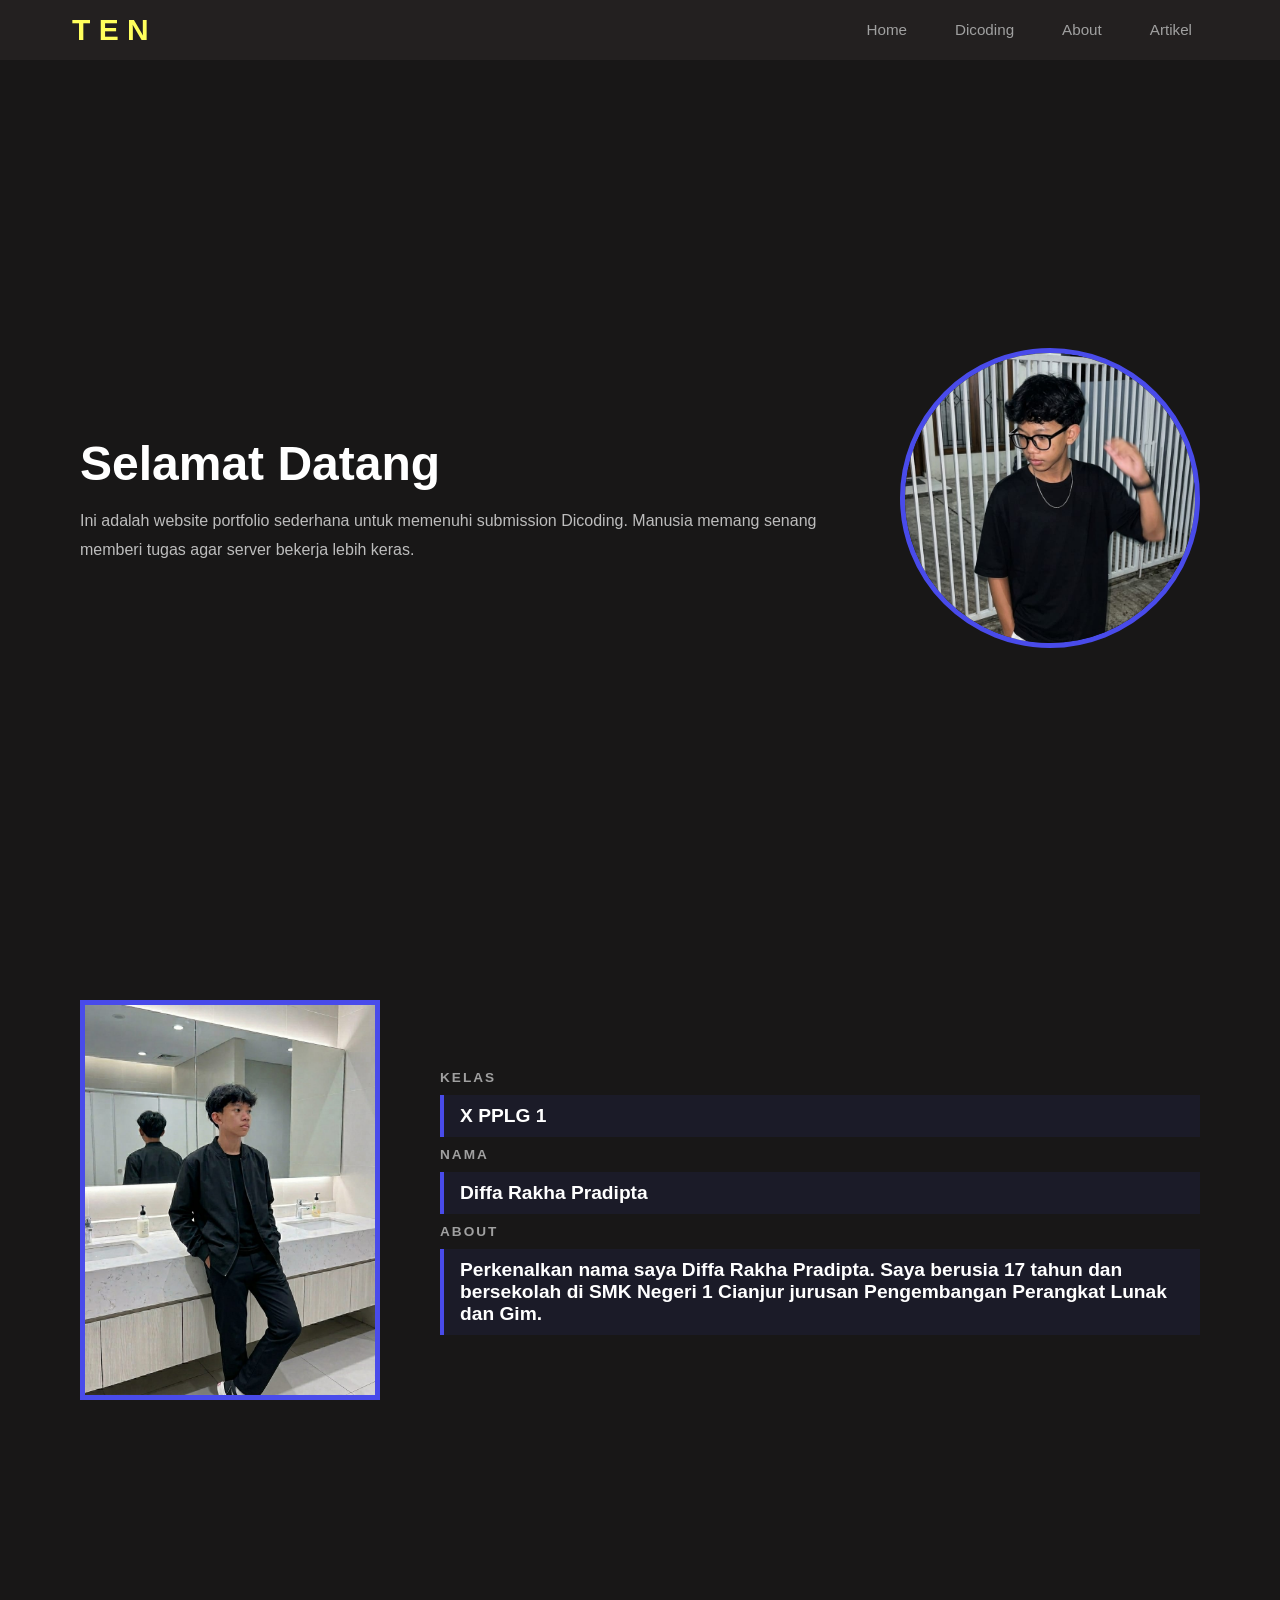
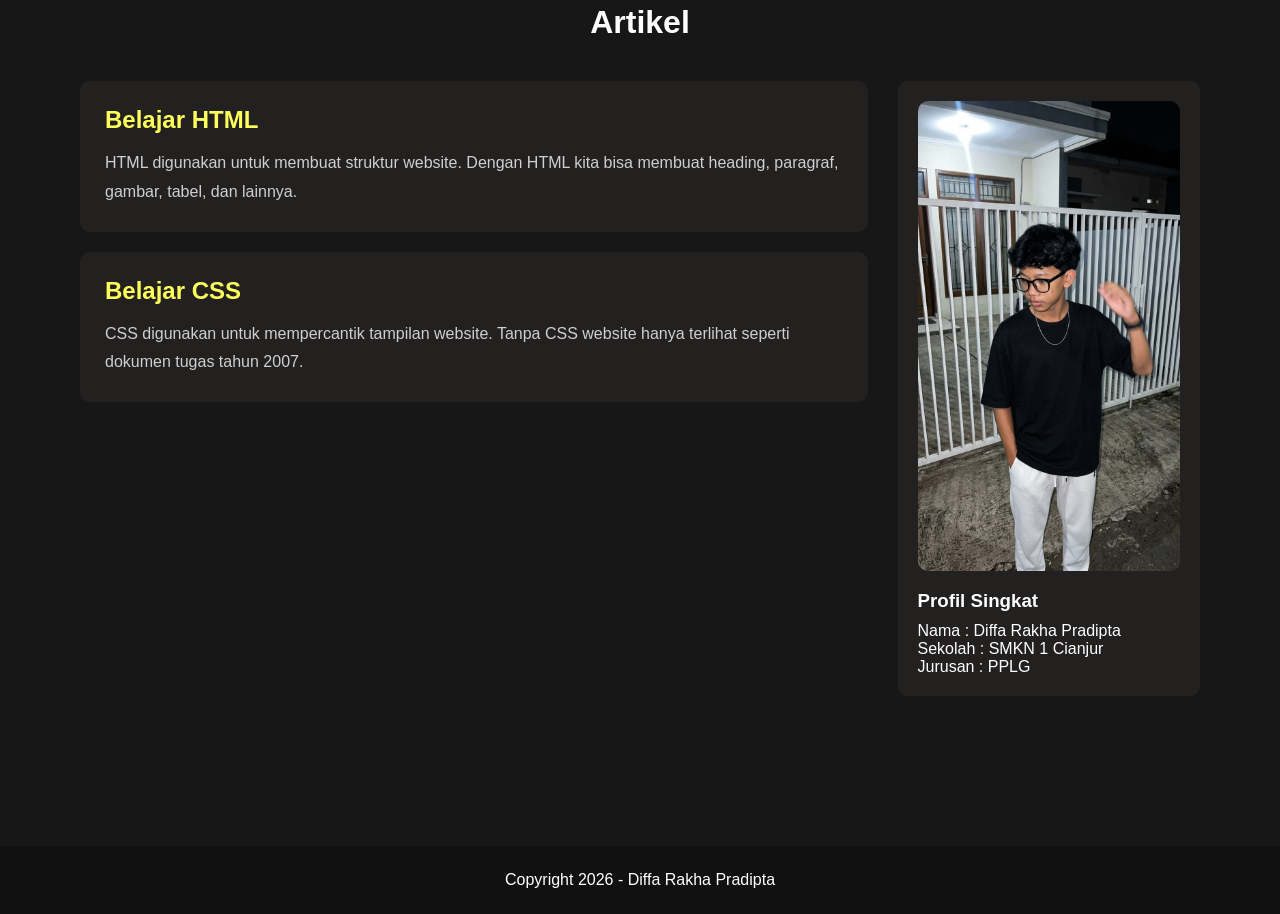
<file: index.html>
<!DOCTYPE html>
<html lang="en">
<head>
    <meta charset="UTF-8">
    <meta name="viewport" content="width=device-width, initial-scale=1.0">
    <title>Diffa Rakha Pradipta</title>
    <link rel="stylesheet" href="css/style.css">
</head>

<body>

    <!-- header -->
    <header class="hero">

        <nav class="nav-container">

            <div class="logo">T E N</div>

            <div class="nav-list">
                <ul>
                    <li><a href="#home">Home</a></li>

                    <!-- anchor ke profil dicoding -->
                    <li>
                        <a href="https://www.dicoding.com/users/06_diffa23c9/academies"
                        target="_blank">
                        Dicoding
                        </a>
                    </li>

                    <li><a href="#tentang">About</a></li>
                    <li><a href="#artikel">Artikel</a></li>
                </ul>
            </div>

        </nav>

    </header>

    <!-- main -->
    <main>

        <!-- home -->
        <section id="home">

            <div class="home-contens">

                <div class="home-description">
                    <h1>Selamat Datang</h1>

                    <p>
                        Ini adalah website portfolio sederhana untuk
                        memenuhi submission Dicoding. Manusia memang
                        senang memberi tugas agar server bekerja lebih keras.
                    </p>
                </div>

                <div class="home-img">
                    <img src="img/foto.jpeg" alt="Foto saya">
                </div>

            </div>

        </section>

        <!-- tentang -->
        <section id="tentang">

            <div class="tentang">

                <div class="tentang-img">
                    <img src="img/foto2.jpeg" alt="Foto saya">
                </div>

                <div class="tentang-desktipsi">

                    <h1>KELAS</h1>
                    <h2>X PPLG 1</h2>

                    <h1>NAMA</h1>
                    <h2>Diffa Rakha Pradipta</h2>

                    <h1>ABOUT</h1>

                    <h2>
                        Perkenalkan nama saya Diffa Rakha Pradipta.
                        Saya berusia 17 tahun dan bersekolah di
                        SMK Negeri 1 Cianjur jurusan
                        Pengembangan Perangkat Lunak dan Gim.
                    </h2>

                </div>

            </div>

        </section>

        <!-- artikel -->
        <section id="artikel">

            <h1 class="judul">Artikel</h1>

            <div class="article-container">

                <!-- article -->
                <div class="content">

                    <article>
                        <h2>Belajar HTML</h2>

                        <p>
                            HTML digunakan untuk membuat struktur website.
                            Dengan HTML kita bisa membuat heading,
                            paragraf, gambar, tabel, dan lainnya.
                        </p>
                    </article>

                    <article>
                        <h2>Belajar CSS</h2>

                        <p>
                            CSS digunakan untuk mempercantik tampilan website.
                            Tanpa CSS website hanya terlihat seperti
                            dokumen tugas tahun 2007.
                        </p>
                    </article>

                </div>

                <!-- aside -->
                <aside>

                    <img src="img/foto.jpeg" alt="profile">

                    <h3>Profil Singkat</h3>

                    <p>
                        Nama : Diffa Rakha Pradipta
                    </p>

                    <p>
                        Sekolah : SMKN 1 Cianjur
                    </p>

                    <p>
                        Jurusan : PPLG
                    </p>

                </aside>

            </div>

        </section>

    </main>

    <!-- footer -->
    <footer>
        <p>Copyright 2026 - Diffa Rakha Pradipta</p>
    </footer>

</body>
</html>
</file>
<file: css/style.css>
* {
    margin: 0;
    padding: 0;
    box-sizing: border-box;
    /* hapus ini nanti kalau sudah selesai debugging */
    /* border:1px solid red; */
}

body {
    margin: 0px;
    background-color: #181717;
    min-height: 1000px;
    font-family: Arial, sans-serif;
}

.hero {
    padding: 5px 10px;
    height: 60px;
    width: 100%;
    background: #232020;
    position: fixed;
    z-index: 999;
}

.nav-container {
    max-width: 1200px;
    margin-inline: auto;
    padding: 0.5rem 2rem;
    display: flex;
    justify-content: space-between;
    align-items: center;
}

.logo {
    font-size: 30px;
    color: rgb(255, 255, 92);
    font-weight: bold;
}

.nav-list ul {
    list-style: none;
    display: flex;
    gap: 1rem;
}

.nav-list li a {
    text-decoration: none;
    color: #a0a0a0;
    font-size: 0.95rem;
    font-weight: 500;
    padding: 0.4rem 1rem;
    border-radius: 999px;
    transition: 0.3s;
}

.nav-list li a:hover {
    background-color: #6c63ff;
    color: white;
}

#home {
    padding: 0px 5rem;
    padding-top: 100px;
    min-height: 100vh;
    display: flex;
    align-items: center;
}

.home-contens {
    display: flex;
    justify-content: space-between;
    align-items: center;
    width: 100%;
    gap: 40px;
}

.home-description {
    flex: 1;
    color: white;
}

.home-description h1 {
    font-size: 3rem;
    margin-bottom: 1rem;
}

.home-description p {
    color: #bdbdbd;
    line-height: 1.8;
}

.home-img img {
    width: 300px;
    height: 300px;
    border-radius: 50%;
    object-fit: cover;
    border: solid 5px rgb(73, 75, 234);
}

#tentang {
    padding: 100px 5rem;
}

.tentang {
    display: flex;
    align-items: center;
    justify-content: space-around;
    gap: 60px;
    color: white;
}

.tentang-img img {
    width: 300px;
    height: 400px;
    object-fit: cover;
    border: solid 5px rgb(73, 75, 234);
}

.tentang-desktipsi {
    flex: 1;
    display: flex;
    flex-direction: column;
    gap: 10px;
}

.tentang-desktipsi h1 {
    font-size: 0.85rem;
    letter-spacing: 2px;
    color: #a0a0a0;
}

.tentang-desktipsi h2 {
    width: 100%;
    font-size: 1.2rem;
    color: white;
    border-left: 4px solid rgb(73, 75, 234);
    padding: 10px 16px;
    background-color: rgba(73, 75, 234, 0.08);
}

/* article */

#artikel {
    padding: 100px 5rem;
    color: white;
}

.judul {
    text-align: center;
    font-size: 2rem;
    margin-bottom: 40px;
}

.article-container {
    display: flex;
    gap: 30px;
}

.content {
    flex: 3;
    display: flex;
    flex-direction: column;
    gap: 20px;
}

article {
    background-color: #232020;
    padding: 25px;
    border-radius: 10px;
}

article h2 {
    margin-bottom: 15px;
    color: rgb(255, 255, 92);
}

article p {
    color: #cfcfcf;
    line-height: 1.8;
}

aside {
    flex: 1;
    background-color: #232020;
    padding: 20px;
    border-radius: 10px;
    height: fit-content;
    color: white;
}

aside img {
    width: 100%;
    border-radius: 10px;
    margin-bottom: 15px;
}

aside h3 {
    margin-bottom: 10px;
}

/* footer */

footer {
    background-color: #111;
    color: white;
    text-align: center;
    padding: 25px;
    margin-top: 50px;
}

/* responsive */

@media (max-width: 768px) {

    .home-contens,
    .tentang,
    .article-container {
        flex-direction: column;
    }

    .home-description {
        text-align: center;
    }

    .home-description h1 {
        font-size: 2rem;
    }

    .home-img img,
    .tentang-img img {
        width: 220px;
        height: 220px;
    }

    #home,
    #tentang,
    #artikel {
        padding-left: 2rem;
        padding-right: 2rem;
    }

    .nav-container {
        flex-direction: column;
        gap: 10px;
    }

    .hero {
        height: auto;
        padding-bottom: 10px;
    }
}
</file>
